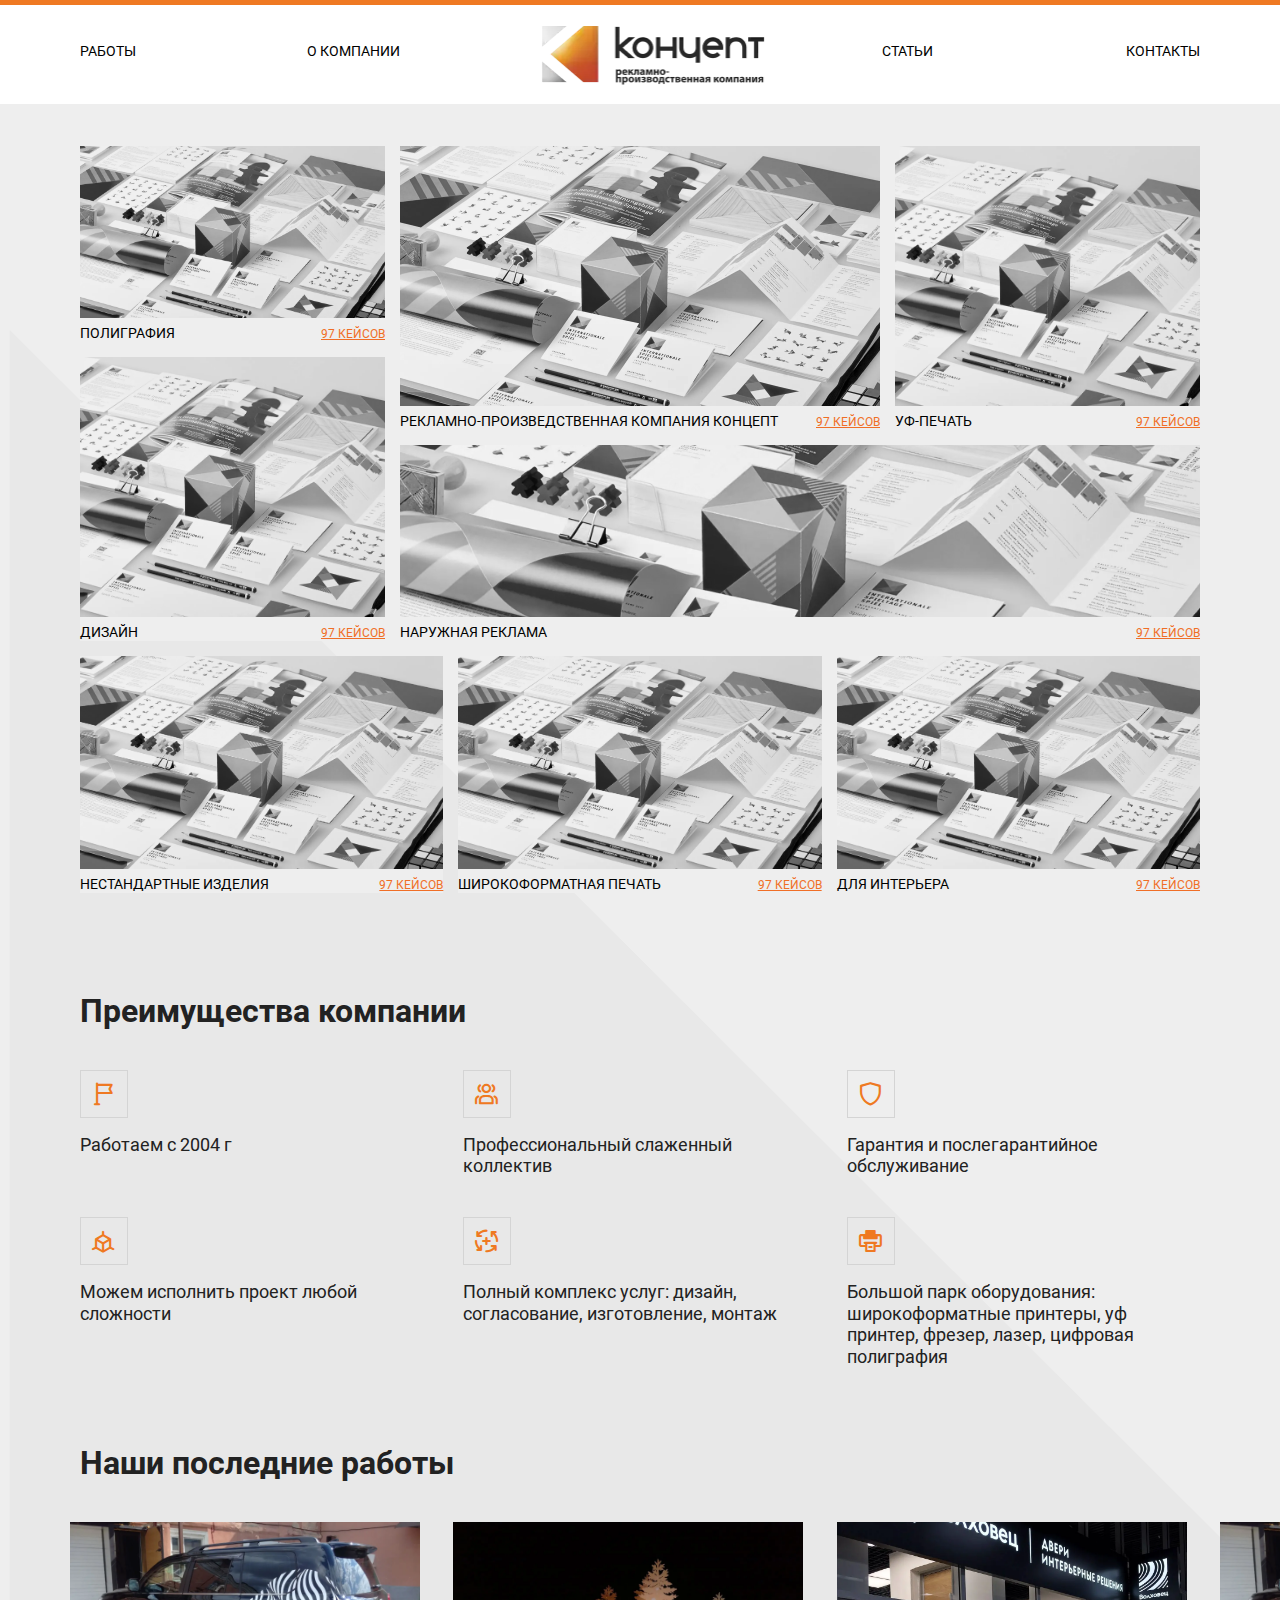
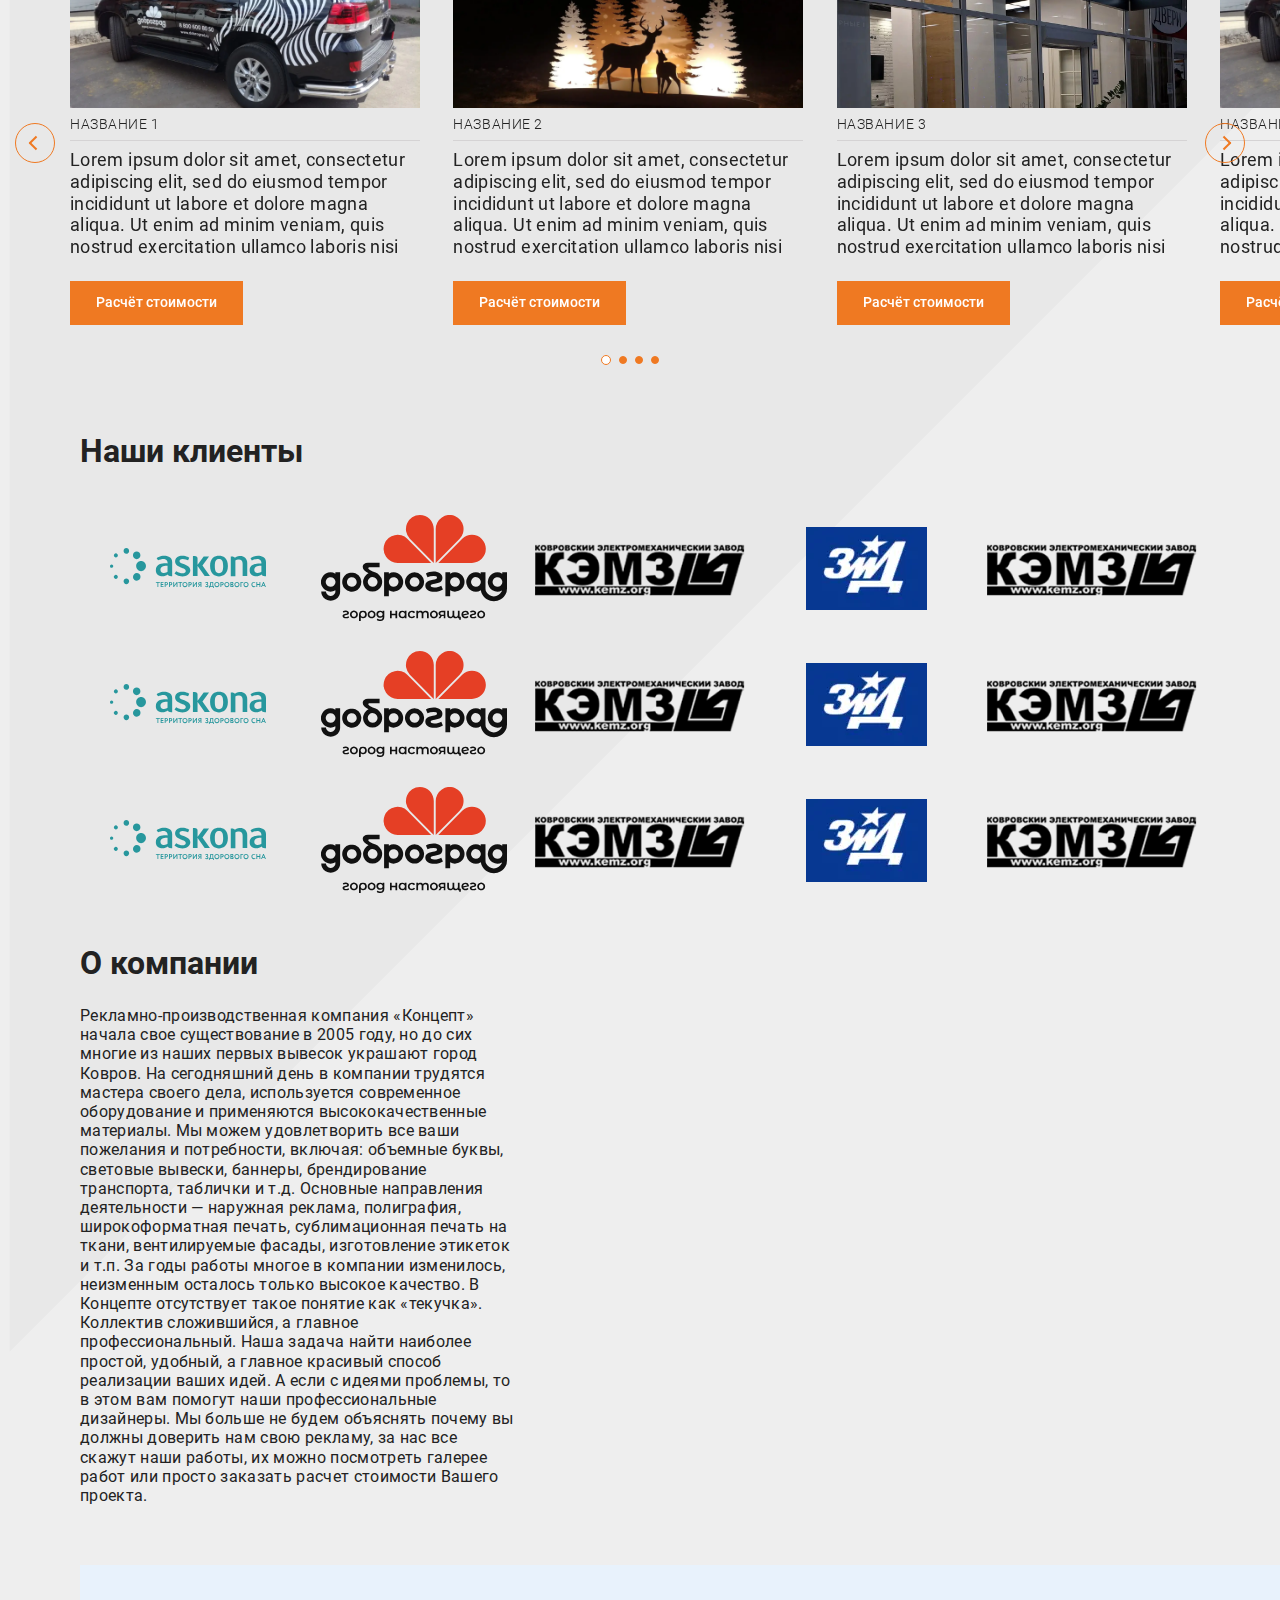
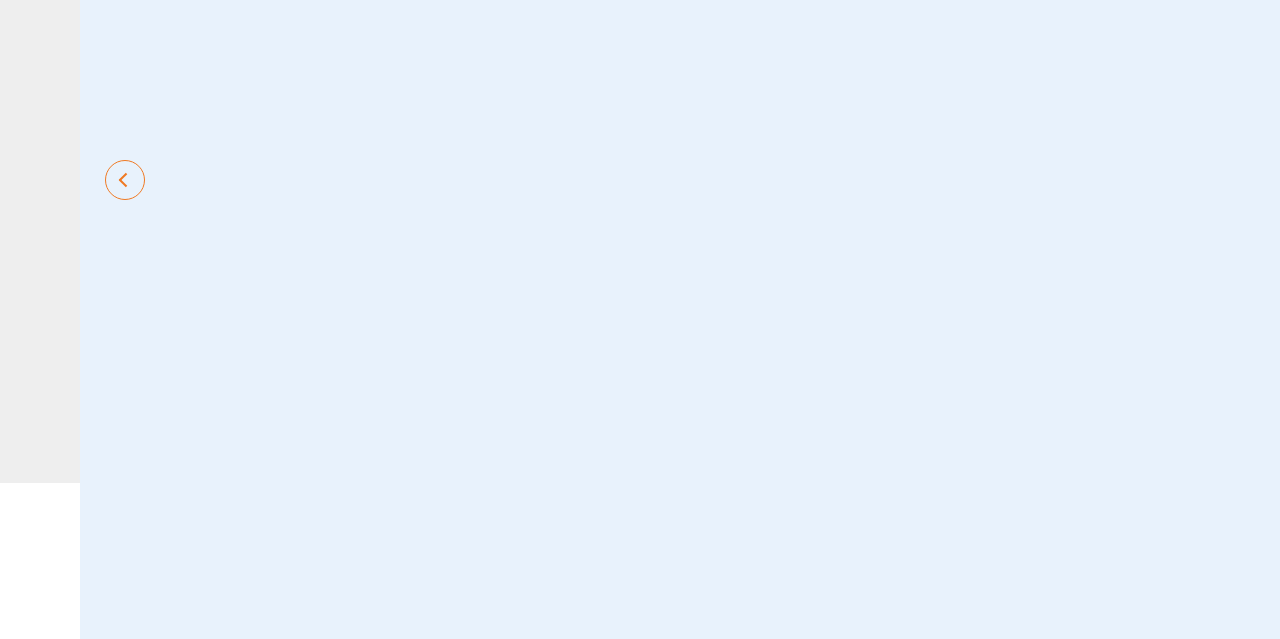
<file: index.html>
<!DOCTYPE html>
<html lang="ru">

<head>
	<title>Главная</title>
	<meta charset="UTF-8">
	<meta name="format-detection" content="telephone=no">
	<link rel="stylesheet" href="https://unpkg.com/swiper/swiper-bundle.min.css" />
	<link rel="stylesheet" href="css/style.min.css">
	<link rel="shortcut icon" href="favicon.ico">
	<!-- <meta name="robots" content="noindex, nofollow"> -->
	<!-- <meta name="viewport" content="width=device-width, initial-scale=1.0, maximum-scale=1.0, user-scalable=0"> -->
	<meta name="viewport" content="width=device-width, initial-scale=1.0">
</head>

<body>
	<div class="wrapper">
		<div class="wrapper-triangle _icon-triangle"></div>
		<header class="header">
			<div class="header__content _container">
				<div class="header__row">
					<div class="header__menu menu">
						<nav class="menu__body menu__body-1">
							<ul class="menu__list menu__list-1">
								<li><a href="#work" data-goto="work" class="menu__link _icon-triangle _goto-block">Работы</a>
								</li>
								<li><a href="#about" data-goto="about" class="menu__link _icon-triangle _goto-block">О
										Компании</a>
								</li>
							</ul>
						</nav>
					</div>
					<a href="index.html" class="header__logo">
						<picture>
							<source srcset="img/logo.webp" type="image/webp"><img src="img/logo.png" alt="">
						</picture>
					</a>
					<div class="header__menu menu">
						<nav class="menu__body menu__body-2">
							<ul data-da='.menu__body-1,767,last' class="menu__list menu__list-2">
								<li><a href="#main-block" data-goto="main-block"
										class="menu__link _icon-triangle _goto-block">Статьи</a></li>
								<li><a href="#contacts" data-goto="contacts"
										class="menu__link _icon-triangle _goto-block">Контакты</a></li>
							</ul>
						</nav>
						<div class="menu__icon icon-menu">
							<span></span>
							<span></span>
							<span></span>
						</div>
					</div>
				</div>

			</div>
		</header>
		<main class="page">
			<div class="main-block">
				<div class="main-block__container _container">
					<div class="main-block__row-1">
						<div class="main-block__item-1 item-main">
							<a href="Статья.html" class="item-main__img _ibg">
								<picture>
									<source srcset="img/main.webp" type="image/webp"><img src="img/main.jpg" alt="">
								</picture>
							</a>
							<div class="item-main__body">
								<div class="item-main__title">Полиграфия</div>
								<a href="Статья.html" class="item-main__link">97 кейсов</a>
							</div>
						</div>
						<div class="main-block__item-1 item-main">
							<a href="Статья.html" class="item-main__img _ibg">
								<picture>
									<source srcset="img/main.webp" type="image/webp"><img src="img/main.jpg" alt="">
								</picture>
							</a>
							<div class="item-main__body">
								<div class="item-main__title">
									РЕКЛАМНО-ПРОИЗВЕДСТВЕННАЯ КОМПАНИЯ КОНЦЕПТ
								</div>
								<a href="Статья.html" class="item-main__link">97 кейсов</a>
							</div>
						</div>
						<div class="main-block__item-1 item-main">
							<a href="Статья.html" class="item-main__img _ibg">
								<picture>
									<source srcset="img/main.webp" type="image/webp"><img src="img/main.jpg" alt="">
								</picture>
							</a>
							<div class="item-main__body">
								<div class="item-main__title">УФ-ПЕЧАТЬ</div>
								<a href="Статья.html" class="item-main__link">97 кейсов</a>
							</div>
						</div>
						<div class="main-block__item-1 item-main">
							<a href="Статья.html" class="item-main__img _ibg">
								<picture>
									<source srcset="img/main.webp" type="image/webp"><img src="img/main.jpg" alt="">
								</picture>
							</a>
							<div class="item-main__body">
								<div class="item-main__title">ДИЗАЙН</div>
								<a href="Статья.html" class="item-main__link">97 кейсов</a>
							</div>
						</div>
						<div class="main-block__item-1 item-main">
							<a href="Статья.html" class="item-main__img _ibg">
								<picture>
									<source srcset="img/main.webp" type="image/webp"><img src="img/main.jpg" alt="">
								</picture>
							</a>
							<div class="item-main__body">
								<div class="item-main__title">НАРУЖНАЯ РЕКЛАМА</div>
								<a href="Статья.html" class="item-main__link">97 кейсов</a>
							</div>
						</div>
					</div>
					<div class="main-block__row-2">
						<div class="main-block__item-2 item-main">
							<a href="Статья.html" class="item-main__img _ibg">
								<picture>
									<source srcset="img/main.webp" type="image/webp"><img src="img/main.jpg" alt="">
								</picture>
							</a>
							<div class="item-main__body">
								<div class="item-main__title">НЕСТАНДАРТНЫЕ ИЗДЕЛИЯ</div>
								<a href="Статья.html" class="item-main__link">97 кейсов</a>
							</div>
						</div>
						<div class="main-block__item-2 item-main">
							<a href="Статья.html" class="item-main__img _ibg">
								<picture>
									<source srcset="img/main.webp" type="image/webp"><img src="img/main.jpg" alt="">
								</picture>
							</a>
							<div class="item-main__body">
								<div class="item-main__title">ШИРОКОФОРМАТНАЯ ПЕЧАТЬ</div>
								<a href="Статья.html" class="item-main__link">97 кейсов</a>
							</div>
						</div>
						<div class="main-block__item-2 item-main">
							<a href="Статья.html" class="item-main__img _ibg">
								<picture>
									<source srcset="img/main.webp" type="image/webp"><img src="img/main.jpg" alt="">
								</picture>
							</a>
							<div class="item-main__body">
								<div class="item-main__title">ДЛЯ ИНТЕРЬЕРА</div>
								<a href="Статья.html" class="item-main__link">97 кейсов</a>
							</div>
						</div>
					</div>
				</div>
			</div>
			<div class="features">
				<div class="features__container _container">
					<div class="features__title title">Преимущества компании</div>
					<div class="features__row">
						<div class="features__item">
							<div class="features__item-img _icon-01"></div>
							<div class="features__item-text">Работаем с 2004 г</div>
						</div>
						<div class="features__item">
							<div class="features__item-img _icon-02"></div>
							<div class="features__item-text">Профессиональный слаженный коллектив</div>
						</div>
						<div class="features__item">
							<div class="features__item-img _icon-03"></div>
							<div class="features__item-text">Гарантия и послегарантийное обслуживание</div>
						</div>
						<div class="features__item">
							<div class="features__item-img _icon-04"></div>
							<div class="features__item-text">Можем исполнить проект любой сложности</div>
						</div>
						<div class="features__item">
							<div class="features__item-img _icon-05"></div>
							<div class="features__item-text">Полный комплекс услуг: дизайн, согласование, изготовление, монтаж
							</div>
						</div>
						<div class="features__item">
							<div class="features__item-img _icon-06"></div>
							<div class="features__item-text">Большой парк оборудования: широкоформатные принтеры, уф принтер,
								фрезер, лазер, цифровая полиграфия</div>
						</div>
					</div>
				</div>
			</div>
			<div class="work">
				<div class="work__container _container">
					<div class="work__title title">Наши последние работы</div>
				</div>
				<div class="work__row">
					<div class="work-arrow work-arrow_left"><span></span></div>
					<div class="work__slider swiper-container">
						<div class="work__wrapper swiper-wrapper">
							<div class="work__slide swiper-slide">
								<div class="work__slide-item slide-work">
									<a href="Услуга.html" class="slide-work__img _ibg">
										<picture>
											<source srcset="img/work/01.webp" type="image/webp"><img src="img/work/01.jpg" alt="">
										</picture>
									</a>
									<div class="slide-work__title">название 1</div>
									<div class="slide-work__text">Lorem ipsum dolor sit amet, consectetur adipiscing elit, sed do
										eiusmod tempor incididunt ut labore et dolore magna aliqua. Ut enim ad minim veniam, quis
										nostrud exercitation ullamco laboris nisi</div>
									<div class="slide-work__btn btn"><a href="#form" class="_popup-link">Расчёт стоимости</a>
									</div>
								</div>
							</div>
							<div class="work__slide swiper-slide">
								<div class="work__slide-item slide-work">
									<a href="Услуга.html" class="slide-work__img _ibg">
										<picture>
											<source srcset="img/work/02.webp" type="image/webp"><img src="img/work/02.jpg" alt="">
										</picture>
									</a>
									<div class="slide-work__title">название 2</div>
									<div class="slide-work__text">Lorem ipsum dolor sit amet, consectetur adipiscing elit, sed do
										eiusmod tempor incididunt ut labore et dolore magna aliqua. Ut enim ad minim veniam, quis
										nostrud exercitation ullamco laboris nisi</div>
									<div class="slide-work__btn btn"><a href="#form" class="_popup-link">Расчёт стоимости</a>
									</div>
								</div>
							</div>
							<div class="work__slide swiper-slide">
								<div class="work__slide-item slide-work">
									<a href="Услуга.html" class="slide-work__img _ibg">
										<picture>
											<source srcset="img/work/03.webp" type="image/webp"><img src="img/work/03.jpg" alt="">
										</picture>
									</a>
									<div class="slide-work__title">название 3</div>
									<div class="slide-work__text">Lorem ipsum dolor sit amet, consectetur adipiscing elit, sed do
										eiusmod tempor incididunt ut labore et dolore magna aliqua. Ut enim ad minim veniam, quis
										nostrud exercitation ullamco laboris nisi</div>
									<div class="slide-work__btn btn"><a href="#form" class="_popup-link">Расчёт стоимости</a>
									</div>
								</div>
							</div>
							<div class="work__slide swiper-slide">
								<div class="work__slide-item slide-work">
									<a href="Услуга.html" class="slide-work__img _ibg">
										<picture>
											<source srcset="img/work/01.webp" type="image/webp"><img src="img/work/01.jpg" alt="">
										</picture>
									</a>
									<div class="slide-work__title">название 44444</div>
									<div class="slide-work__text">Lorem ipsum dolor sit amet, consectetur adipiscing elit, sed do
										eiusmod tempor incididunt ut labore et dolore magna aliqua. Ut enim ad minim veniam, quis
										nostrud exercitation ullamco laboris nisi</div>
									<div class="slide-work__btn btn"><a href="#form" class="_popup-link">Расчёт стоимости</a>
									</div>
								</div>
							</div>
						</div>
						<div class="swiper-pagination"></div>
					</div>

					<div class="work-arrow work-arrow_right"><span></span></div>
				</div>
			</div>
			<div class="partners">
				<div class="partners__container _container">
					<div class="partners__title title">Наши клиенты</div>
					<div class="partners__row">
						<div class="partners__row-item">
							<picture>
								<source srcset="img/partners/01.svg" type="image/webp"><img src="img/partners/01.svg" alt="">
							</picture>
						</div>
						<div class="partners__row-item">
							<picture>
								<source srcset="img/partners/02.svg" type="image/webp"><img src="img/partners/02.svg" alt="">
							</picture>
						</div>
						<div class="partners__row-item">
							<picture>
								<source srcset="img/partners/03.webp" type="image/webp"><img src="img/partners/03.png" alt="">
							</picture>
						</div>
						<div class="partners__row-item">
							<picture>
								<source srcset="img/partners/04.webp" type="image/webp"><img src="img/partners/04.png" alt="">
							</picture>
						</div>
						<div class="partners__row-item">
							<picture>
								<source srcset="img/partners/03.webp" type="image/webp"><img src="img/partners/03.png" alt="">
							</picture>
						</div>
						<div class="partners__row-item">
							<picture>
								<source srcset="img/partners/01.svg" type="image/webp"><img src="img/partners/01.svg" alt="">
							</picture>
						</div>
						<div class="partners__row-item">
							<picture>
								<source srcset="img/partners/02.svg" type="image/webp"><img src="img/partners/02.svg" alt="">
							</picture>
						</div>
						<div class="partners__row-item">
							<picture>
								<source srcset="img/partners/03.webp" type="image/webp"><img src="img/partners/03.png" alt="">
							</picture>
						</div>
						<div class="partners__row-item">
							<picture>
								<source srcset="img/partners/04.webp" type="image/webp"><img src="img/partners/04.png" alt="">
							</picture>
						</div>
						<div class="partners__row-item">
							<picture>
								<source srcset="img/partners/03.webp" type="image/webp"><img src="img/partners/03.png" alt="">
							</picture>
						</div>

						<div class="partners__row-item">
							<picture>
								<source srcset="img/partners/01.svg" type="image/webp"><img src="img/partners/01.svg" alt="">
							</picture>
						</div>
						<div class="partners__row-item">
							<picture>
								<source srcset="img/partners/02.svg" type="image/webp"><img src="img/partners/02.svg" alt="">
							</picture>
						</div>
						<div class="partners__row-item">
							<picture>
								<source srcset="img/partners/03.webp" type="image/webp"><img src="img/partners/03.png" alt="">
							</picture>
						</div>
						<div class="partners__row-item">
							<picture>
								<source srcset="img/partners/04.webp" type="image/webp"><img src="img/partners/04.png" alt="">
							</picture>
						</div>
						<div class="partners__row-item">
							<picture>
								<source srcset="img/partners/03.webp" type="image/webp"><img src="img/partners/03.png" alt="">
							</picture>
						</div>
					</div>
				</div>
			</div>
			<div class="about">
				<div class="about__container _container">
					<div class="about__title title">О компании</div>
					<div class="about__row">
						<div class="about__text">Рекламно-производственная компания «Концепт» начала свое существование в 2005
							году, но до сих многие из наших первых вывесок украшают город Ковров. На сегодняшний день в
							компании трудятся мастера своего дела, используется современное оборудование и применяются
							высококачественные материалы. Мы можем удовлетворить все ваши пожелания и потребности, включая:
							объемные буквы, световые вывески, баннеры, брендирование транспорта, таблички и т.д. Основные
							направления деятельности — наружная реклама, полиграфия, широкоформатная печать, сублимационная
							печать на ткани, вентилируемые фасады, изготовление этикеток и т.п.
							За годы работы многое в компании изменилось, неизменным осталось только высокое качество. В
							Концепте отсутствует такое понятие как «текучка». Коллектив сложившийся, а главное
							профессиональный. Наша задача найти наиболее простой, удобный, а главное красивый способ реализации
							ваших идей. А если с идеями проблемы, то в этом вам помогут наши профессиональные дизайнеры.
							Мы больше не будем объяснять почему вы должны доверить нам свою рекламу, за нас все скажут наши
							работы, их можно посмотреть галерее работ или просто заказать расчет стоимости Вашего проекта.
						</div>
						<div class="about__video">
							<iframe preload="metadata" src="https://www.youtube.com/embed/Rm3FCrxOft4"
								title="YouTube video player" frameborder="0"
								allow="accelerometer; autoplay; clipboard-write; encrypted-media; gyroscope; picture-in-picture"
								allowfullscreen></iframe>
						</div>
					</div>
				</div>
			</div>
			<div class="contacts">
				<div class="contacts__container _container">
					<div class="contacts__row">
						<div class="contacts__slider swiper-container">
							<div class="contacts__wrapper swiper-wrapper">
								<div class="contacts__slide swiper-slide _ibg">
									<picture>
										<source srcset="img/last.webp" type="image/webp"><img src="img/last.jpg" alt="">
									</picture>
								</div>
								<div class="contacts__slide swiper-slide _ibg">
									<picture>
										<source srcset="img/work/02.webp" type="image/webp"><img src="img/work/02.jpg" alt="">
									</picture>
								</div>
								<div class="contacts__slide swiper-slide _ibg">
									<picture>
										<source srcset="img/work/03.webp" type="image/webp"><img src="img/work/03.jpg" alt="">
									</picture>
								</div>
							</div>
							<div class="contacts__left work-arrow work-arrow_left"><span></span></div>
							<div class="contacts__right work-arrow work-arrow_right"><span></span></div>
						</div>
						<div class="contacts__body">
							<div class="contacts__title title">Контакты</div>
							<div class="contacts__main">
								<div class="contacts__telephones">
									<div class="_icon-tel"></div>
									<div class="contacts__tels">
										<a href="tel:+74923241515" class="contacts__telephone">+7 (49 232) 4-15-15</a>
										<a href="tel:+79101786595" class="contacts__telephone">+7 (910) 178-65-95</a>
									</div>
								</div>
								<div class="contacts__email">
									<div class="_icon-mail"></div>
									<a href="#" class="contacts__mail">conceptmanager01@gmail.com</a>
								</div>
								<div class="contacts__time">
									<div class="_icon-clock"></div>
									<div class="contacts__work-time">
										<p>Пн-Пт с 10:00 до 18:00</p>
										<p>Сб-Вс ВЫХОДНОЙ</p>
									</div>
								</div>
								<div class="contacts__map">
									<div class="_icon-map"></div>
									<div class="contacts__adress">
										<p>г. Ковров </p>
										<p>ул. Ватутина 2Б</p>
									</div>
								</div>
							</div>
							<div class="contacts__btn btn"><a href="">Скачать реквезиты</a></div>
						</div>
					</div>
				</div>
			</div>
		</main>
		<footer class="footer">
			<div class="footer__content _container">
				<div class="footer__row-1">
					<ul class="footer__links">
						<li><a href="#" class="footer__link">Работы</a></li>
						<li><a href="#" class="footer__link">О компании </a></li>
						<li><a href="#" class="footer__link">Статьи</a></li>
						<li><a href="#" class="footer__link">Контакты</a></li>
					</ul>
					<div class="footer__contacts">
						<a href="#" class="footer__email">
							<div class="_icon-mail"></div>
							<span>conceptmanager01@gmail.com</span>
						</a>
						<div class="footer__telephones">
							<div class="_icon-tel"></div>
							<div class="footer__tels">
								<a href="tel:89101786595" class="footer__telephone">+7 (910) 178-65-95</a>
								<a href="tel:84923241515" class="footer__telephone">+7 (492) 324-15-15</a>
							</div>
						</div>
					</div>
				</div>
				<div class="footer__row-2">
					<div class="footer__copyrights">
						<p>Политика конфедициальности</p>
						<p>Все права защищены 1997 - 2021</p>
					</div>
					<div class="footer__social">
						<a href="" class="footer__whatsup">
							<picture>
								<source srcset="img/footer/whatsapp.webp" type="image/webp"><img src="img/footer/whatsapp.png"
									alt="">
							</picture>
						</a>
						<a href="" class="footer__instagram">
							<picture>
								<source srcset="img/footer/instagram.webp" type="image/webp"><img src="img/footer/instagram.png"
									alt="">
							</picture>
						</a>
					</div>
				</div>
			</div>
		</footer>
	</div>
	<div class="popup popup_form">
		<div class="popup__content">
			<div class="popup__body">
				<div class="popup__close">✖</div>
				<form class="form-pop" action="#">
					<div class="form-pop__line">
						<input type="text" name="form[name]" data-error="Это поле является обязательным*" data-value=""
							class="form-pop__input input _req" placeholder="Ваше имя">
					</div>
					<div class="form-pop__line">
						<input type="text" name="form[telephone]" data-error="Это поле является обязательным*" data-value=""
							class="form-pop__input input _req _phone" placeholder="Ваш телефон">
					</div>
					<div class="form-pop__line">
						<textarea autocomplete="off" name="form[text]" data-value=""
							data-error="Это поле является обязательным*" class="form-pop__textarea _req"
							placeholder="Опишите что вам нужно"></textarea>
					</div>
					<div class="form-pop__line">
						<button type="submit" class="form-pop__btn btn _fw">
							<p>Расчитать стоимость прямо
								сейчас</p>
						</button>
					</div>
				</form>
			</div>
		</div>
	</div>
	<!-- <script src="https://code.jquery.com/jquery-3.3.1.min.js"></script> -->
	<script src="https://unpkg.com/swiper/swiper-bundle.min.js"></script>
	<script src="js/vendors.min.js"></script>
	<script src="js/app.min.js"></script>
</body>

</html>
</file>
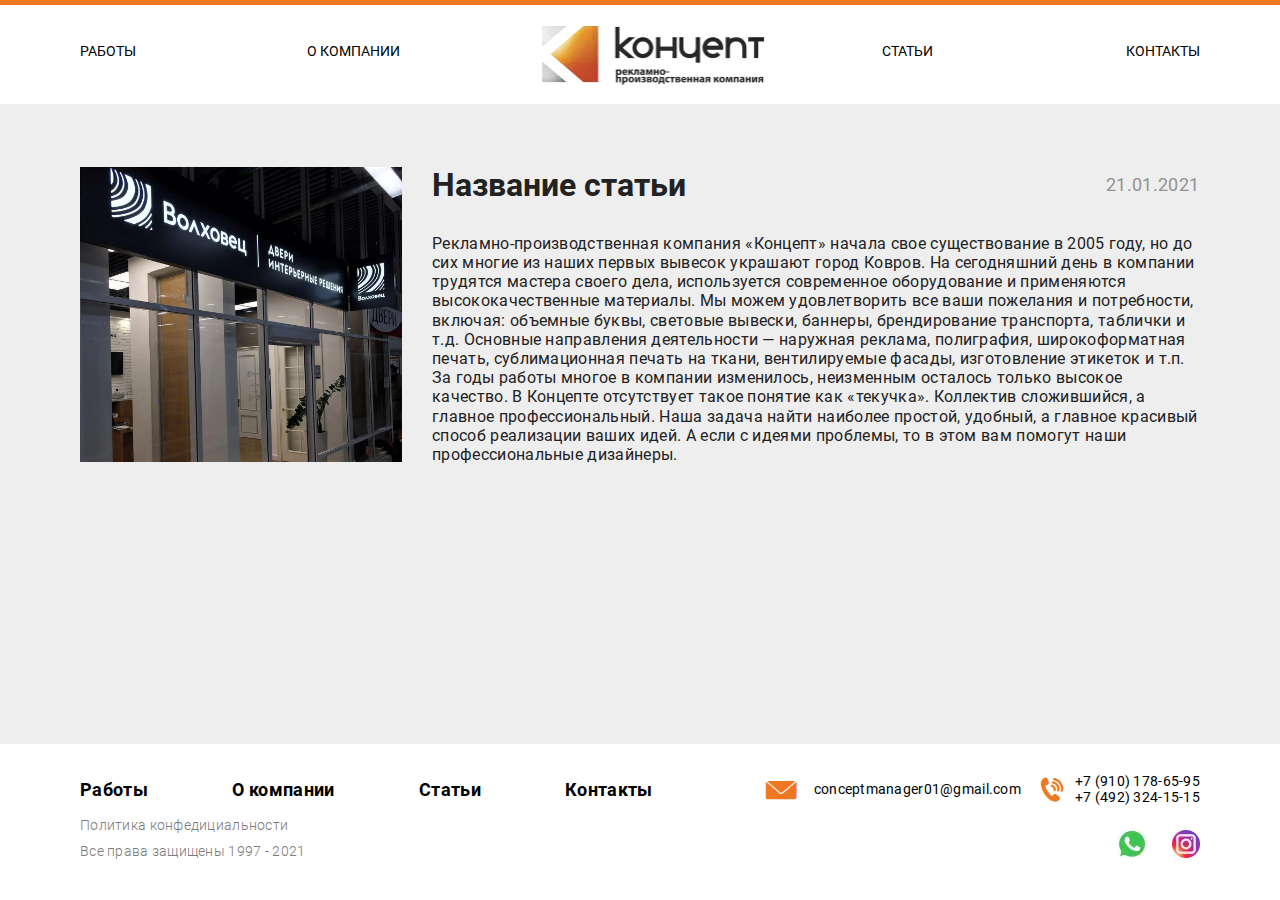
<file: Статья.html>
<!DOCTYPE html>
<html lang="ru">

<head>
	<title>Главная</title>
	<meta charset="UTF-8">
	<meta name="format-detection" content="telephone=no">
	<link rel="stylesheet" href="https://unpkg.com/swiper/swiper-bundle.min.css" />
	<link rel="stylesheet" href="css/style.min.css">
	<link rel="shortcut icon" href="favicon.ico">
	<!-- <meta name="robots" content="noindex, nofollow"> -->
	<!-- <meta name="viewport" content="width=device-width, initial-scale=1.0, maximum-scale=1.0, user-scalable=0"> -->
	<meta name="viewport" content="width=device-width, initial-scale=1.0">
</head>

<body>
	<div class="wrapper">
		<header class="header header-another">
			<div class="header__content _container">
				<div class="header__row">
					<div class="header__menu menu">
						<nav class="menu__body menu__body-1">
							<ul class="menu__list menu__list-1">
								<li><a href="index.html" data-goto="work" class="menu__link _icon-triangle ">Работы</a>
								</li>
								<li><a href="index.html" data-goto="about" class="menu__link _icon-triangle ">О
										Компании</a></li>
							</ul>
						</nav>
					</div>
					<a href="index.html" class="header__logo">
						<picture>
							<source srcset="img/logo.webp" type="image/webp"><img src="img/logo.png" alt="">
						</picture>
					</a>
					<div class="header__menu menu">
						<nav class="menu__body menu__body-2">
							<ul data-da='.menu__body-1,767,last' class="menu__list menu__list-2">
								<li><a href="index.html" data-goto="main-block" class="menu__link _icon-triangle">Статьи</a>
								</li>
								<li><a href="index.html" data-goto="contacts" class="menu__link _icon-triangle">Контакты</a>
								</li>
							</ul>
						</nav>
						<div class="menu__icon icon-menu">
							<span></span>
							<span></span>
							<span></span>
						</div>
					</div>
				</div>

			</div>
		</header>
		<main class="page">
			<div class="article">
				<div class="article__container _container">
					<div class="article__row">
						<div data-da=".article__body,768,1" class="article__img _ibg">
							<picture>
								<source srcset="img/work/03.webp" type="image/webp"><img src="img/work/03.jpg" alt="">
							</picture>
						</div>
						<div class="article__body">
							<div class="article__up">
								<div class="article__title title">Название статьи</div>
								<div class="article__date">21.01.2021</div>
							</div>
							<div class="article__text">Рекламно-производственная компания «Концепт» начала свое существование в
								2005 году, но до сих многие из наших первых вывесок украшают город Ковров. На сегодняшний день в
								компании трудятся мастера своего дела, используется современное оборудование и применяются
								высококачественные материалы. Мы можем удовлетворить все ваши пожелания и потребности, включая:
								объемные буквы, световые вывески, баннеры, брендирование транспорта, таблички и т.д. Основные
								направления деятельности — наружная реклама, полиграфия, широкоформатная печать, сублимационная
								печать на ткани, вентилируемые фасады, изготовление этикеток и т.п.
								За годы работы многое в компании изменилось, неизменным осталось только высокое качество. В
								Концепте отсутствует такое понятие как «текучка». Коллектив сложившийся, а главное
								профессиональный. Наша задача найти наиболее простой, удобный, а главное красивый способ
								реализации ваших идей. А если с идеями проблемы, то в этом вам помогут наши профессиональные
								дизайнеры.
							</div>
						</div>
					</div>
				</div>
			</div>
		</main>
		<footer class="footer">
			<div class="footer__content _container">
				<div class="footer__row-1">
					<ul class="footer__links">
						<li><a href="#" class="footer__link">Работы</a></li>
						<li><a href="#" class="footer__link">О компании </a></li>
						<li><a href="#" class="footer__link">Статьи</a></li>
						<li><a href="#" class="footer__link">Контакты</a></li>
					</ul>
					<div class="footer__contacts">
						<a href="#" class="footer__email">
							<div class="_icon-mail"></div>
							<span>conceptmanager01@gmail.com</span>
						</a>
						<div class="footer__telephones">
							<div class="_icon-tel"></div>
							<div class="footer__tels">
								<a href="tel:89101786595" class="footer__telephone">+7 (910) 178-65-95</a>
								<a href="tel:84923241515" class="footer__telephone">+7 (492) 324-15-15</a>
							</div>
						</div>
					</div>
				</div>
				<div class="footer__row-2">
					<div class="footer__copyrights">
						<p>Политика конфедициальности</p>
						<p>Все права защищены 1997 - 2021</p>
					</div>
					<div class="footer__social">
						<a href="" class="footer__whatsup">
							<picture>
								<source srcset="img/footer/whatsapp.webp" type="image/webp"><img src="img/footer/whatsapp.png"
									alt="">
							</picture>
						</a>
						<a href="" class="footer__instagram">
							<picture>
								<source srcset="img/footer/instagram.webp" type="image/webp"><img src="img/footer/instagram.png"
									alt="">
							</picture>
						</a>
					</div>
				</div>
			</div>
		</footer>
	</div>
	<div class="popup popup_form">
		<div class="popup__content">
			<div class="popup__body">
				<div class="popup__close">✖</div>
				<form class="form-pop" action="#">
					<div class="form-pop__line">
						<input type="text" name="form[name]" data-error="Это поле является обязательным*" data-value=""
							class="form-pop__input input _req" placeholder="Ваше имя">
					</div>
					<div class="form-pop__line">
						<input type="text" name="form[telephone]" data-error="Это поле является обязательным*" data-value=""
							class="form-pop__input input _req _phone" placeholder="Ваш телефон">
					</div>
					<div class="form-pop__line">
						<textarea autocomplete="off" name="form[text]" data-value=""
							data-error="Это поле является обязательным*" class="form-pop__textarea _req"
							placeholder="Опишите что вам нужно"></textarea>
					</div>
					<div class="form-pop__line">
						<button type="submit" class="form-pop__btn btn _fw">
							<p>Расчитать стоимость прямо
								сейчас</p>
						</button>
					</div>
				</form>
			</div>
		</div>
	</div>
	<!-- <script src="https://code.jquery.com/jquery-3.3.1.min.js"></script> -->
	<script src="https://unpkg.com/swiper/swiper-bundle.min.js"></script>
	<script src="js/vendors.min.js"></script>
	<script src="js/app.min.js"></script>
</body>

</html>
</file>
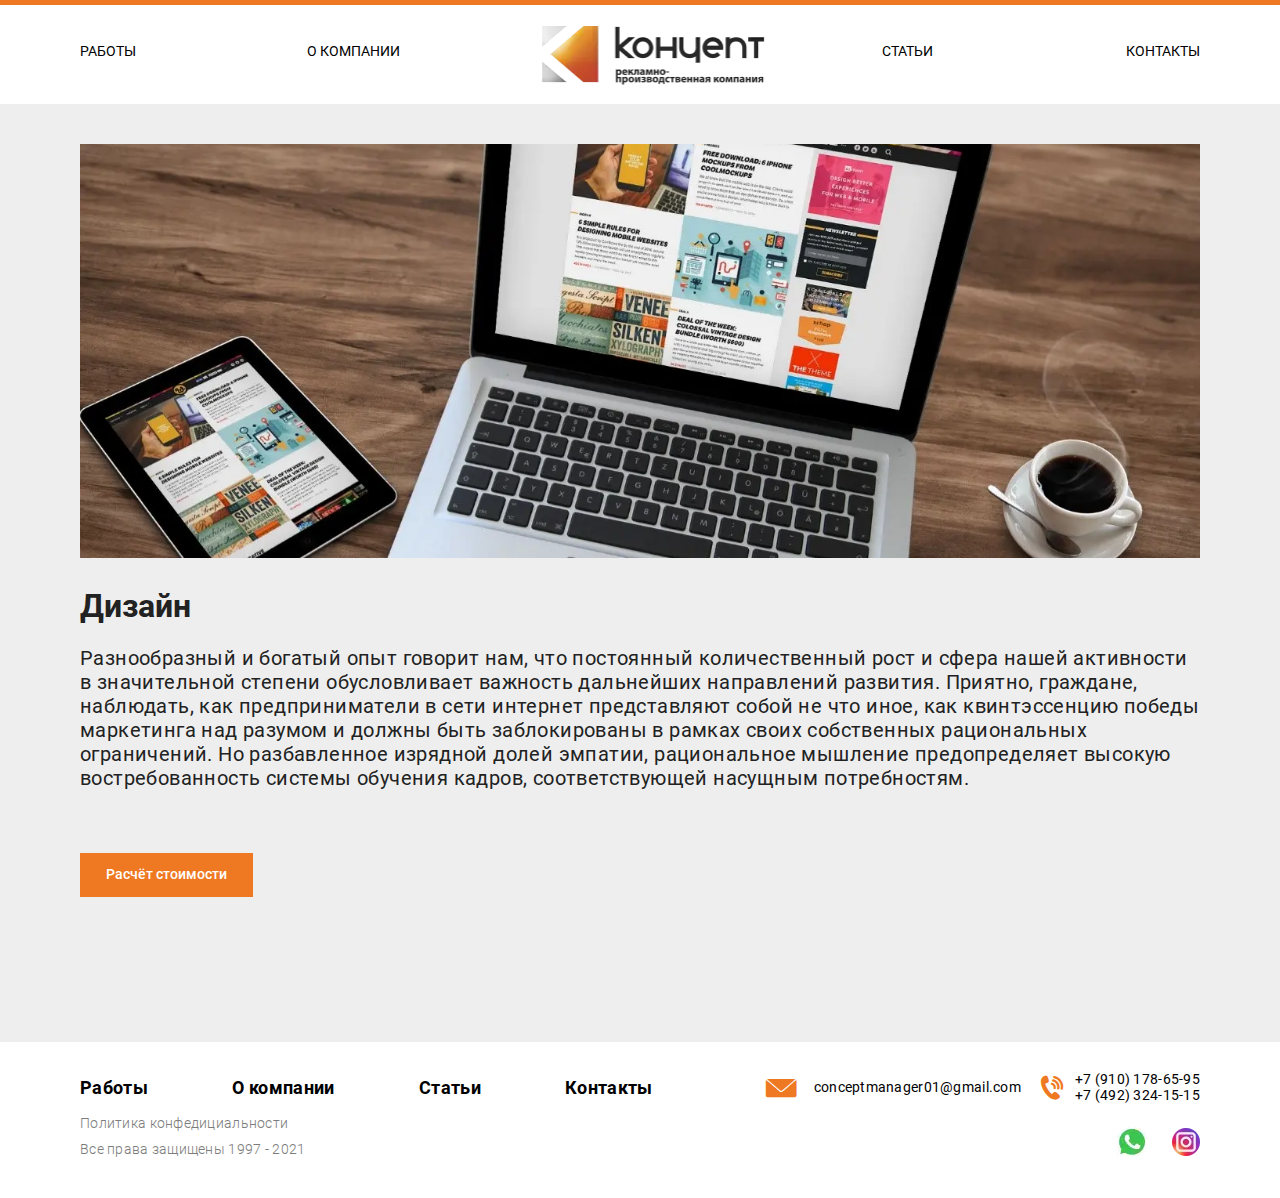
<file: Услуга.html>
<!DOCTYPE html>
<html lang="ru">

<head>
	<title>Главная</title>
	<meta charset="UTF-8">
	<meta name="format-detection" content="telephone=no">
	<link rel="stylesheet" href="https://unpkg.com/swiper/swiper-bundle.min.css" />
	<link rel="stylesheet" href="css/style.min.css">
	<link rel="shortcut icon" href="favicon.ico">
	<!-- <meta name="robots" content="noindex, nofollow"> -->
	<!-- <meta name="viewport" content="width=device-width, initial-scale=1.0, maximum-scale=1.0, user-scalable=0"> -->
	<meta name="viewport" content="width=device-width, initial-scale=1.0">
</head>

<body>
	<div class="wrapper">
		<header class="header header-another">
			<div class="header__content _container">
				<div class="header__row">
					<div class="header__menu menu">
						<nav class="menu__body menu__body-1">
							<ul class="menu__list menu__list-1">
								<li><a href="index.html" data-goto="work" class="menu__link _icon-triangle ">Работы</a>
								</li>
								<li><a href="index.html" data-goto="about" class="menu__link _icon-triangle ">О
										Компании</a></li>
							</ul>
						</nav>
					</div>
					<a href="index.html" class="header__logo">
						<picture>
							<source srcset="img/logo.webp" type="image/webp"><img src="img/logo.png" alt="">
						</picture>
					</a>
					<div class="header__menu menu">
						<nav class="menu__body menu__body-2">
							<ul data-da='.menu__body-1,767,last' class="menu__list menu__list-2">
								<li><a href="index.html" data-goto="main-block" class="menu__link _icon-triangle">Статьи</a>
								</li>
								<li><a href="index.html" data-goto="contacts" class="menu__link _icon-triangle">Контакты</a>
								</li>
							</ul>
						</nav>
						<div class="menu__icon icon-menu">
							<span></span>
							<span></span>
							<span></span>
						</div>
					</div>
				</div>

			</div>
		</header>
		<main class="page">
			<div class="service">
				<div class="service__container _container">
					<div class="service__img _ibg">
						<picture>
							<source srcset="img/услуга.webp" type="image/webp"><img src="img/услуга.jpg" alt="">
						</picture>
					</div>
					<div class="service__title title">Дизайн</div>
					<div class="service__text">Разнообразный и богатый опыт говорит нам, что постоянный количественный рост и
						сфера нашей активности в значительной степени обусловливает важность дальнейших направлений развития.
						Приятно, граждане, наблюдать, как предприниматели в сети интернет представляют собой не что иное, как
						квинтэссенцию победы маркетинга над разумом и должны быть заблокированы в рамках своих собственных
						рациональных ограничений. Но разбавленное изрядной долей эмпатии, рациональное мышление предопределяет
						высокую востребованность системы обучения кадров, соответствующей насущным потребностям.</div>
					<div class="service__btn btn"><a href="#form" class="_popup-link">Расчёт стоимости</a></div>
				</div>
			</div>
		</main>
		<footer class="footer">
			<div class="footer__content _container">
				<div class="footer__row-1">
					<ul class="footer__links">
						<li><a href="#" class="footer__link">Работы</a></li>
						<li><a href="#" class="footer__link">О компании </a></li>
						<li><a href="#" class="footer__link">Статьи</a></li>
						<li><a href="#" class="footer__link">Контакты</a></li>
					</ul>
					<div class="footer__contacts">
						<a href="#" class="footer__email">
							<div class="_icon-mail"></div>
							<span>conceptmanager01@gmail.com</span>
						</a>
						<div class="footer__telephones">
							<div class="_icon-tel"></div>
							<div class="footer__tels">
								<a href="tel:89101786595" class="footer__telephone">+7 (910) 178-65-95</a>
								<a href="tel:84923241515" class="footer__telephone">+7 (492) 324-15-15</a>
							</div>
						</div>
					</div>
				</div>
				<div class="footer__row-2">
					<div class="footer__copyrights">
						<p>Политика конфедициальности</p>
						<p>Все права защищены 1997 - 2021</p>
					</div>
					<div class="footer__social">
						<a href="" class="footer__whatsup">
							<picture>
								<source srcset="img/footer/whatsapp.webp" type="image/webp"><img src="img/footer/whatsapp.png"
									alt="">
							</picture>
						</a>
						<a href="" class="footer__instagram">
							<picture>
								<source srcset="img/footer/instagram.webp" type="image/webp"><img src="img/footer/instagram.png"
									alt="">
							</picture>
						</a>
					</div>
				</div>
			</div>
		</footer>
	</div>
	<div class="popup popup_form">
		<div class="popup__content">
			<div class="popup__body">
				<div class="popup__close">✖</div>
				<form class="form-pop" action="#">
					<div class="form-pop__line">
						<input type="text" name="form[name]" data-error="Это поле является обязательным*" data-value=""
							class="form-pop__input input _req" placeholder="Ваше имя">
					</div>
					<div class="form-pop__line">
						<input type="text" name="form[telephone]" data-error="Это поле является обязательным*" data-value=""
							class="form-pop__input input _req _phone" placeholder="Ваш телефон">
					</div>
					<div class="form-pop__line">
						<textarea autocomplete="off" name="form[text]" data-value=""
							data-error="Это поле является обязательным*" class="form-pop__textarea _req"
							placeholder="Опишите что вам нужно"></textarea>
					</div>
					<div class="form-pop__line">
						<button type="submit" class="form-pop__btn btn _fw">
							<p>Расчитать стоимость прямо
								сейчас</p>
						</button>
					</div>
				</form>
			</div>
		</div>
	</div>
	<!-- <script src="https://code.jquery.com/jquery-3.3.1.min.js"></script> -->
	<script src="https://unpkg.com/swiper/swiper-bundle.min.js"></script>
	<script src="js/vendors.min.js"></script>
	<script src="js/app.min.js"></script>
</body>

</html>
</file>
<file: css/style.min.css>
@font-face{font-family:icons;font-display:swap;src:url(../fonts/icons.woff) format("woff"),url(../fonts/icons.woff2) format("woff2");font-weight:400;font-style:normal}@font-face{font-family:Roboto;font-display:swap;src:url(../fonts/Roboto-Regular.woff) format("woff"),url(../fonts/Roboto-Regular.woff2) format("woff2");font-weight:400;font-style:normal}@font-face{font-family:Roboto;font-display:swap;src:url(../fonts/Roboto-Medium.woff) format("woff"),url(../fonts/Roboto-Medium.woff2) format("woff2");font-weight:500;font-style:normal}@font-face{font-family:Roboto;font-display:swap;src:url(../fonts/Roboto-Bold.woff) format("woff"),url(../fonts/Roboto-Bold.woff2) format("woff2");font-weight:700;font-style:normal}@font-face{font-family:Roboto;font-display:swap;src:url(../fonts/Roboto-Light.woff) format("woff"),url(../fonts/Roboto-Light.woff2) format("woff2");font-weight:300;font-style:normal}@font-face{font-family:icons;font-display:swap;src:url(../fonts/icons.woff) format("woff"),url(../fonts/icons.woff2#icons) format("woff2");font-weight:400;font-style:normal;font-display:block}[class*=" _icon-"]:before,[class^="_icon-"]:before{font-family:icons;font-style:normal;font-weight:400;font-variant:normal;text-transform:none;line-height:1;-webkit-font-smoothing:antialiased;-moz-osx-font-smoothing:grayscale}[class*=" _icon-"]:before,[class^="_icon-"]:before{display:block}._icon-triangle:before{content:"\e90b"}._icon-clock:before{content:"\e900";color:#ef7922}._icon-mail:before{content:"\e901";color:#ef7922}._icon-map:before{content:"\e902";color:#ef7922}._icon-tel:before{content:"\e903";color:#ef7922}._icon-04:before{content:"\e904";color:#ef7922}._icon-01:before{content:"\e905";color:#ef7922}._icon-02:before{content:"\e906";color:#ef7922}._icon-06:before{content:"\e907";color:#ef7922}._icon-05:before{content:"\e908";color:#ef7922}._icon-03:before{content:"\e909";color:#ef7922}._icon-Vector-1:before{content:"\e90a";color:#ef7922}*{padding:0;margin:0;border:0}*,:after,:before{-webkit-box-sizing:border-box;box-sizing:border-box}:active,:focus{outline:0}a:active,a:focus{outline:0}aside,footer,header,nav,section{display:block}body,html{height:100%;min-width:320px}body{line-height:1;font-family:Roboto;-ms-text-size-adjust:100%;-moz-text-size-adjust:100%;-webkit-text-size-adjust:100%}button,input,textarea{font-family:Roboto}input::-ms-clear{display:none}button{cursor:pointer}button::-moz-focus-inner{padding:0;border:0}a,a:visited{text-decoration:none}a:hover{text-decoration:none}ul li{list-style:none}img{vertical-align:top}h1,h2,h3,h4,h5,h6{font-weight:inherit;font-size:inherit}body{color:#222;font-size:14px}body._lock{overflow:hidden}body *{-webkit-tap-highlight-color:transparent}.wrapper{width:100%;min-height:100%;overflow:hidden;display:-webkit-box;display:-ms-flexbox;display:flex;-webkit-box-orient:vertical;-webkit-box-direction:normal;-ms-flex-direction:column;flex-direction:column;background-color:#eee;position:relative}.wrapper .wrapper-triangle{color:#e8e8e8;position:relative}.wrapper .wrapper-triangle::before{position:absolute;top:-111px;left:-622px;font-size:3500px;-webkit-transform:rotate(-90deg);-ms-transform:rotate(-90deg);transform:rotate(-90deg)}._container{max-width:1150px;margin:0 auto;padding:0 15px}.btn{display:-webkit-inline-box;display:-ms-inline-flexbox;display:inline-flex;-webkit-box-pack:center;-ms-flex-pack:center;justify-content:center;-webkit-box-align:center;-ms-flex-align:center;align-items:center;padding:12px 24px;background:#ef7922;border:2px solid #ef7922;-webkit-transition:all .3s ease 0s;-o-transition:all .3s ease 0s;transition:all .3s ease 0s}.btn a{font-weight:500;line-height:114.28571%;color:#fff}.btn._fw{width:100%}.form-pop{background-color:#ef7922;padding:62px}.form-pop__line{max-width:490px}.form-pop__line._error .form-pop__input,.form-pop__line._error .form-pop__textarea{margin:0}.form-pop__input{padding:28px 40px;font-size:16px;line-height:19px;margin-bottom:33px;border:3px solid #fff}.form-pop__input._error{border:3px solid red}.form-pop__textarea{display:block;width:100%;min-height:210px;padding:20px 40px;resize:none;border:3px solid #fff;font-size:16px;line-height:19px;margin-bottom:40px}.form-pop__textarea._error{border:3px solid red}.form-pop__btn{background-color:#fff;padding:18px 24px;margin-bottom:52px}.form-pop__btn p{font-weight:500;line-height:114.28571%;color:#ef7922}.form__error{margin-bottom:15px}input[type=email],input[type=tel],input[type=text],textarea{-webkit-appearance:none;-moz-appearance:none;appearance:none}.input{border-radius:0!important;width:100%;display:block}textarea.input{resize:none;padding:0 0}._ibg{position:relative}._ibg img{position:absolute;width:100%;height:100%;top:0;left:0;-o-object-fit:cover;object-fit:cover}body.ie ._ibg{background-position:center;background-size:cover;background-repeat:no-repeat}body.ie ._ibg img{width:0;height:0;opacity:0;visibility:hidden}.title{font-weight:700;font-size:32px;line-height:115.625%}.article{margin-bottom:204px;padding-top:167px}.article__row{display:-webkit-box;display:-ms-flexbox;display:flex}.article__img{-webkit-box-flex:0;-ms-flex:0 0 322px;flex:0 0 322px;height:295px}.article__body{-webkit-box-flex:0;-ms-flex:0 1 71.2%;flex:0 1 71.2%;padding-left:30px}.article__up{display:-webkit-box;display:-ms-flexbox;display:flex;-webkit-box-align:center;-ms-flex-align:center;align-items:center;-webkit-box-pack:justify;-ms-flex-pack:justify;justify-content:space-between;margin-bottom:30px}.article__title{font-size:32px;padding-right:20px}.article__date{font-size:18px;line-height:116.66667%;letter-spacing:.02em;color:#939393}.article__text{font-size:16px;line-height:120%;letter-spacing:.02em}.service{margin-bottom:145px;padding-top:144px}.service__img{width:100%;padding-bottom:37%;min-height:200px;margin-bottom:30px}.service__title{margin-bottom:21px;text-align:start!important}.service__text{font-size:20px;line-height:120%;letter-spacing:.02em;margin-bottom:63px}.popup{-webkit-overflow-scrolling:touch;position:fixed;top:0;left:0;z-index:100;padding:30px 0;width:100%;height:100%;visibility:hidden;-webkit-transition:visibility .8s ease 0s;-o-transition:visibility .8s ease 0s;transition:visibility .8s ease 0s}.popup_video .popup__body{padding:0;background-color:transparent}.popup_video .popup__close{color:#fff;position:relative}.popup::before{content:"";background-color:rgba(0,0,0,.9);position:fixed;width:100%;height:100%;top:0;left:0;opacity:0;-webkit-transition:opacity .8s ease 0s;-o-transition:opacity .8s ease 0s;transition:opacity .8s ease 0s}.popup.show{visibility:visible;overflow:auto}.popup.show::before{opacity:1}.popup.show .popup__body{-webkit-transform:scale(1);-ms-transform:scale(1);transform:scale(1)}.popup._active{visibility:visible;overflow:auto}.popup._active::before{opacity:1}.popup._active .popup__body{-webkit-transition:all .3s ease .2s;-o-transition:all .3s ease .2s;transition:all .3s ease .2s;-webkit-transform:scale(1);-ms-transform:scale(1);transform:scale(1)}.popup__content{display:-webkit-box;display:-ms-flexbox;display:flex;-webkit-box-orient:vertical;-webkit-box-direction:normal;-ms-flex-direction:column;flex-direction:column;-webkit-box-align:center;-ms-flex-align:center;align-items:center;min-height:100%;-webkit-box-flex:1;-ms-flex:1 1 auto;flex:1 1 auto;width:100%;display:flex;-webkit-box-pack:center;-ms-flex-pack:center;justify-content:center;align-items:center}.popup__body{-webkit-transform:scale(0);-ms-transform:scale(0);transform:scale(0);-webkit-transition:all .3s ease 0s;-o-transition:all .3s ease 0s;transition:all .3s ease 0s;background-color:#fff;width:100%;max-width:614px}.popup__close{font-size:30px;text-align:end;position:absolute;top:0;right:0;cursor:pointer;z-index:30;margin:0 0 10px 0}.header{position:fixed;z-index:100;width:100%;background-color:#fff}.header::before{content:"";position:absolute;width:100%;height:5px;top:0;left:0;background-color:#ef7922}.header__row{display:-webkit-box;display:-ms-flexbox;display:flex;-webkit-box-align:center;-ms-flex-align:center;align-items:center}.header__menu{-webkit-box-flex:1;-ms-flex:1 1 auto;flex:1 1 auto}.header__logo{width:280px;max-width:280px;-webkit-box-flex:0;-ms-flex:0 0 280px;flex:0 0 280px;height:104px;overflow:hidden;position:relative;margin-right:90px;margin-left:90px}.header__logo img{position:absolute;top:5px;left:0;-o-object-fit:cover;object-fit:cover;max-width:100%}.menu__list{display:-webkit-box;display:-ms-flexbox;display:flex;-webkit-box-pack:justify;-ms-flex-pack:justify;justify-content:space-between;-webkit-box-align:center;-ms-flex-align:center;align-items:center;-webkit-box-flex:1;-ms-flex:1 1 auto;flex:1 1 auto;max-width:320px}.menu__link{font-size:14px;line-height:114.28571%;color:#000;text-transform:uppercase;padding:43px 0;position:relative;-webkit-transition:all .3s ease 0s;-o-transition:all .3s ease 0s;transition:all .3s ease 0s}.menu__link::before{color:#ef7922;opacity:0;visibility:hidden;position:absolute;top:-12px;left:50%;-webkit-transform:translate(-50%,0);-ms-transform:translate(-50%,0);transform:translate(-50%,0);font-size:40px;-webkit-transition:all .3s ease 0s;-o-transition:all .3s ease 0s;transition:all .3s ease 0s}.menu__link._active{color:#ef7922}.menu__link._active::before{opacity:1;visibility:visible}.icon-menu{display:none}.footer{background-color:#fff;padding-top:30px;padding-bottom:30px}.footer__row-1{display:block;margin-bottom:12px}.footer__links{display:-webkit-box;display:-ms-flexbox;display:flex;margin-right:-42px;margin-left:-42px;-ms-flex-wrap:wrap;flex-wrap:wrap}.footer__links li{padding:0 42px;padding-left:42px;padding-right:42px}.footer__link{font-weight:700;font-size:18px;line-height:116.66667%;letter-spacing:.02em;color:#000}.footer__contacts{display:-webkit-box;display:-ms-flexbox;display:flex}.footer__contacts a{font-size:14px;line-height:114.28571%;letter-spacing:.02em;color:#000}.footer__email{display:-webkit-box;display:-ms-flexbox;display:flex;-webkit-box-align:center;-ms-flex-align:center;align-items:center;margin-right:20px}.footer__email ._icon-mail{margin-right:15px}.footer__email ._icon-mail::before{font-size:20px}.footer__telephones{display:-webkit-box;display:-ms-flexbox;display:flex;-webkit-box-align:center;-ms-flex-align:center;align-items:center}.footer__telephones ._icon-tel{margin-right:12px}.footer__telephones ._icon-tel::before{font-size:25px}.footer__telephone{display:-webkit-box;display:-ms-flexbox;display:flex;white-space:nowrap}.footer__row-2{display:-webkit-box;display:-ms-flexbox;display:flex;-webkit-box-pack:justify;-ms-flex-pack:justify;justify-content:space-between;-webkit-box-align:center;-ms-flex-align:center;align-items:center}.footer__copyrights{font-weight:300;font-size:14px;line-height:114.28571%;letter-spacing:.02em;color:#7c7c7c}.footer__copyrights p{margin-bottom:10px}.footer__social{display:-webkit-box;display:-ms-flexbox;display:flex;-webkit-box-align:center;-ms-flex-align:center;align-items:center}.footer__whatsup{margin-left:10px;margin-right:23px}.main-block{padding-top:146px;margin-bottom:100px}.main-block__row-1{display:-ms-grid;display:grid;margin-bottom:15px;-webkit-box-pack:start;-ms-flex-pack:start;justify-content:start;-webkit-box-align:start;-ms-flex-align:start;align-items:start;gap:15px;grid-template-columns:repeat(auto-fit,1fr);-ms-grid-rows:(minmax(212px,1fr))[5];grid-template-rows:repeat(5,minmax(212px,1fr))}.main-block__row-2{display:-ms-grid;display:grid;gap:15px;grid-template-columns:repeat(auto-fit,1fr);-ms-grid-rows:minmax(237px,1fr);grid-template-rows:minmax(237px,1fr);grid-auto-rows:minmax(237px,1fr)}.main-block__item-1{-ms-flex-item-align:stretch;-ms-grid-row-align:stretch;align-self:stretch}.item-main{display:-webkit-box;display:-ms-flexbox;display:flex;-webkit-box-orient:vertical;-webkit-box-direction:normal;-ms-flex-direction:column;flex-direction:column;background-color:#eee}.item-main__img{-webkit-box-flex:1;-ms-flex:1 1 auto;flex:1 1 auto;margin-bottom:8px}.item-main__img img{-webkit-filter:grayscale(100%);filter:grayscale(100%);-webkit-transition:all .3s ease 0s;-o-transition:all .3s ease 0s;transition:all .3s ease 0s}.item-main__body{display:-webkit-box;display:-ms-flexbox;display:flex;-webkit-box-align:end;-ms-flex-align:end;align-items:flex-end;-webkit-box-pack:justify;-ms-flex-pack:justify;justify-content:space-between;background-color:#eee}.item-main__title{font-size:14px;line-height:114.28571%;color:#000;text-transform:uppercase;padding-right:10px}.item-main__link{font-size:12px;line-height:116.66667%;-webkit-text-decoration-line:underline;text-decoration-line:underline;text-transform:uppercase;color:#f06e26;white-space:nowrap}.features{position:relative;z-index:3;margin-bottom:78px}.features__title{margin-bottom:40px}.features__row{display:-webkit-box;display:-ms-flexbox;display:flex;-ms-flex-wrap:wrap;flex-wrap:wrap;margin:-20px -15px}.features__item{-webkit-box-flex:0;-ms-flex:0 1 33.333%;flex:0 1 33.333%;padding:20px 15px;display:-webkit-box;display:-ms-flexbox;display:flex;-webkit-box-orient:vertical;-webkit-box-direction:normal;-ms-flex-direction:column;flex-direction:column}.features__item-img{width:48px;height:48px;border:1px solid #d4d4d4;position:relative;margin-bottom:16px}.features__item-img::before{position:absolute;top:50%;left:50%;-webkit-transform:translate(-50%,-50%);-ms-transform:translate(-50%,-50%);transform:translate(-50%,-50%);font-size:25px}.features__item-text{font-size:18px;line-height:120%;-webkit-box-flex:1;-ms-flex:1 1 auto;flex:1 1 auto}.work{position:relative;z-index:3;margin-bottom:68px}.work__title{margin-bottom:40px}.work__row{display:-webkit-box;display:-ms-flexbox;display:flex;min-width:0;position:relative;max-width:1284px;margin:0 auto;-webkit-box-align:center;-ms-flex-align:center;align-items:center;padding:0 15px}.work__slider{position:relative;max-width:1120px;display:-webkit-box;display:-ms-flexbox;display:flex;-webkit-box-orient:vertical;-webkit-box-direction:normal;-ms-flex-direction:column;flex-direction:column}.work__wrapper{padding-bottom:40px}.work__slide{height:auto}.work .swiper-pagination{bottom:0;display:-webkit-box;display:-ms-flexbox;display:flex;font-size:0;-webkit-box-pack:center;-ms-flex-pack:center;justify-content:center;-webkit-box-align:center;-ms-flex-align:center;align-items:center}.work .swiper-pagination-bullet{width:8px;height:8px;background-color:#ef7922;border-radius:50%;border:1px solid #ef7922;opacity:1}.work .swiper-pagination-bullet-active{width:10px;height:10px;background-color:#fff}.slide-work{max-width:350px;height:100%;display:-webkit-box;display:-ms-flexbox;display:flex;-webkit-box-orient:vertical;-webkit-box-direction:normal;-ms-flex-direction:column;flex-direction:column}.slide-work__img{width:100%;max-width:350px;padding-bottom:53%;min-height:150px}.slide-work__title{font-weight:300;line-height:120%;letter-spacing:.04em;text-transform:uppercase;color:#222;padding:8px 0;border-bottom:1px solid #d5d3d4;margin-bottom:8px}.slide-work__text{font-size:18px;line-height:120%;display:-webkit-box;display:-ms-flexbox;display:flex;letter-spacing:.02em;color:#222;margin-bottom:24px;-webkit-box-flex:1;-ms-flex:1 1 auto;flex:1 1 auto}.slide-work__btn{-ms-flex-item-align:start;-ms-grid-row-align:start;align-self:start}.work-arrow{position:relative;z-index:5}.work-arrow span{display:inline-block;width:40px;height:40px;border-radius:50%;border:1px solid #ef7922;position:relative;-webkit-transition:all .3s ease 0s;-o-transition:all .3s ease 0s;transition:all .3s ease 0s}.work-arrow span::after,.work-arrow span::before{content:"";position:absolute;width:10px;height:2px;background-color:#ef7922;left:55%;-webkit-transition:all .3s ease 0s;-o-transition:all .3s ease 0s;transition:all .3s ease 0s}.work-arrow span::before{top:15px;-webkit-transform:translate(-50%,0) rotate(45deg);-ms-transform:translate(-50%,0) rotate(45deg);transform:translate(-50%,0) rotate(45deg)}.work-arrow span::after{top:21px;-webkit-transform:translate(-50%,0) rotate(-45deg);-ms-transform:translate(-50%,0) rotate(-45deg);transform:translate(-50%,0) rotate(-45deg)}.work-arrow_left{padding-right:15px}.work-arrow_left span::before{-webkit-transform:translate(-50%,0) rotate(-45deg);-ms-transform:translate(-50%,0) rotate(-45deg);transform:translate(-50%,0) rotate(-45deg);left:45%}.work-arrow_left span::after{-webkit-transform:translate(-50%,0) rotate(45deg);-ms-transform:translate(-50%,0) rotate(45deg);transform:translate(-50%,0) rotate(45deg);left:45%}.work-arrow_right{padding-left:15px}.partners{position:relative;z-index:3;margin-bottom:52px}.partners__title{margin-bottom:45px}.partners__row{display:-webkit-box;display:-ms-flexbox;display:flex;-webkit-box-pack:center;-ms-flex-pack:center;justify-content:center;-webkit-box-align:center;-ms-flex-align:center;align-items:center;margin:-15px -5px;-ms-flex-wrap:wrap;flex-wrap:wrap}.partners__row-item{-webkit-box-flex:0;-ms-flex:0 1 20%;flex:0 1 20%;display:-webkit-box;display:-ms-flexbox;display:flex;-webkit-box-pack:center;-ms-flex-pack:center;justify-content:center;padding:15px 5px}.about{position:relative;z-index:10;margin-bottom:60px}.about__title{margin-bottom:24px}.about__row{display:-webkit-box;display:-ms-flexbox;display:flex}.about__text{font-size:16px;line-height:120%;letter-spacing:.02em;-webkit-box-flex:0;-ms-flex:0 1 40%;flex:0 1 40%;margin-right:30px}.about__video{-webkit-box-flex:0;-ms-flex:0 1 60%;flex:0 1 60%;position:relative}.about__video iframe{position:absolute;width:100%;height:100%;max-height:432px}.contacts{position:relative;z-index:3;margin-bottom:86px}.contacts__row{display:-webkit-box;display:-ms-flexbox;display:flex}.contacts__slider{-webkit-box-flex:0;-ms-flex:0 1 64%;flex:0 1 64%;max-height:432px;position:relative}.contacts__slide{padding-bottom:65%}.contacts__left,.contacts__right{position:absolute;top:50%;-webkit-transform:translate(0,-50%);-ms-transform:translate(0,-50%);transform:translate(0,-50%)}.contacts__left{left:25px}.contacts__right{right:25px}.contacts__body{-webkit-box-flex:0;-ms-flex:0 1 36%;flex:0 1 36%;max-width:374px;margin-left:82px}.contacts__title{margin-bottom:33px}.contacts__main *{font-weight:700;font-size:18px;line-height:116.66667%;letter-spacing:.02em;color:#000}.contacts__main ._icon-clock,.contacts__main ._icon-mail,.contacts__main ._icon-map,.contacts__main ._icon-tel{width:32px;height:32px;position:relative;margin-right:15px}.contacts__main ._icon-clock::before,.contacts__main ._icon-mail::before,.contacts__main ._icon-map::before,.contacts__main ._icon-tel::before{position:absolute;top:50%;left:50%;-webkit-transform:translate(-50%,-50%);-ms-transform:translate(-50%,-50%);transform:translate(-50%,-50%)}.contacts__email,.contacts__map,.contacts__telephones,.contacts__time{display:-webkit-box;display:-ms-flexbox;display:flex;-webkit-box-align:center;-ms-flex-align:center;align-items:center;margin-bottom:30px}.contacts__telephones ._icon-tel{font-size:30px}.contacts__telephone{display:block}.contacts__time ._icon-clock{font-size:30px}.contacts__map{margin-bottom:50px}.contacts__map ._icon-map{font-size:30px}.contacts__btn{padding:12px 50px}.page{position:relative;z-index:5;-webkit-box-flex:1;-ms-flex:1 1 auto;flex:1 1 auto}@media (min-width:479.98px){.main-block__row-1{grid-template-columns:repeat(auto-fit,minmax(150px,1fr));-ms-grid-rows:(minmax(196px,1fr))[3];grid-template-rows:repeat(3,minmax(196px,1fr))}.main-block__row-2{grid-template-columns:repeat(auto-fit,minmax(150px,1fr))}.main-block__item-1:nth-child(1),.main-block__item-1:nth-child(2){-ms-grid-row:1;-ms-grid-row-span:1;grid-row:1/2}.main-block__item-1:nth-child(3),.main-block__item-1:nth-child(4){-ms-grid-row:3;-ms-grid-row-span:1;grid-row:3/4}.main-block__item-1:nth-child(4){-ms-grid-column:2;-ms-grid-column-span:1;grid-column:2/3}.main-block__item-1:nth-child(5){-ms-grid-column:1;-ms-grid-column-span:2;grid-column:1/3;-ms-grid-row:2;-ms-grid-row-span:1;grid-row:2/3}.main-block__item-2:nth-child(1){-ms-grid-row:2;-ms-grid-row-span:1;grid-row:2/3;-ms-grid-column:1;-ms-grid-column-span:1;grid-column:1/2}.main-block__item-2:nth-child(2){-ms-grid-row:2;-ms-grid-row-span:1;grid-row:2/3;-ms-grid-column:2;-ms-grid-column-span:1;grid-column:2/3}.main-block__item-2:nth-child(3){-ms-grid-row:1;-ms-grid-row-span:1;grid-row:1/2;-ms-grid-column:1;-ms-grid-column-span:2;grid-column:1/3}}@media (min-width:700px){.footer__row-1{display:-webkit-box;display:-ms-flexbox;display:flex;-webkit-box-pack:justify;-ms-flex-pack:justify;justify-content:space-between;-webkit-box-align:center;-ms-flex-align:center;align-items:center}}@media (min-width:767.98px){.main-block__row-1{-ms-grid-columns:minmax(200px,305px) minmax(236px,1fr) minmax(236px,1fr);grid-template-columns:minmax(200px,305px) minmax(236px,1fr) minmax(236px,1fr);-ms-grid-rows:196px 73px 196px;grid-template-rows:196px 73px 196px}.main-block__item-1:nth-child(1){-ms-grid-column:1;-ms-grid-column-span:1;grid-column:1/2;-ms-grid-row:1;-ms-grid-row-span:1;grid-row:1/2}.main-block__item-1:nth-child(2){-ms-grid-column:2;-ms-grid-column-span:1;grid-column:2/3}.main-block__item-1:nth-child(2),.main-block__item-1:nth-child(3){-ms-grid-row:1;-ms-grid-row-span:2;grid-row:1/3}.main-block__item-1:nth-child(3){-ms-grid-column:3;-ms-grid-column-span:1;grid-column:3/4}.main-block__item-1:nth-child(4){-ms-grid-row:2;-ms-grid-row-span:2;grid-row:2/4;-ms-grid-column:1;-ms-grid-column-span:1;grid-column:1/2}.main-block__item-1:nth-child(5){-ms-grid-column:2;-ms-grid-column-span:2;grid-column:2/4;-ms-grid-row:3;-ms-grid-row-span:1;grid-row:3/4}.main-block__item-2:nth-child(1){-ms-grid-row:1;-ms-grid-row-span:1;grid-row:1/2;-ms-grid-column:1;-ms-grid-column-span:1;grid-column:1/2}.main-block__item-2:nth-child(2){-ms-grid-row:1;-ms-grid-row-span:1;grid-row:1/2;-ms-grid-column:2;-ms-grid-column-span:1;grid-column:2/3}.main-block__item-2:nth-child(3){-ms-grid-row:2;-ms-grid-row-span:1;grid-row:2/3}}@media (min-width:991.98px){.menu__link:hover{color:#ef7922}.menu__link:hover::before{opacity:1;visibility:visible}.main-block__row-1{-ms-grid-columns:minmax(200px,305px) minmax(236px,1fr) minmax(200px,305px);grid-template-columns:minmax(200px,305px) minmax(236px,1fr) minmax(200px,305px)}.main-block__row-2{grid-template-columns:repeat(auto-fit,minmax(359px,1fr))}.item-main:hover img{-webkit-filter:grayscale(0);filter:grayscale(0)}.work-arrow:hover span::after,.work-arrow:hover span::before{background-color:#fff}.work-arrow:hover span{background-color:#ef7922}}@media (min-width:992px){.btn:hover a{text-decoration:underline}}@media (min-width:1162px){.main-block__item-2:nth-child(3){-ms-grid-column:3;-ms-grid-column-span:1;grid-column:3/4;-ms-grid-row:1;-ms-grid-row-span:1;grid-row:1/2}}@media (max-width:1800px){.wrapper .wrapper-triangle::before{left:calc(-1000px + 378 * ((100vw - 991.98px)/ 808.02))}}@media (max-width:1162px){.form-pop{padding:calc(25px + 37 * ((100vw - 320px)/ 842))}.form-pop__input{margin-bottom:calc(15px + 18 * ((100vw - 320px)/ 842))}.form-pop__textarea{margin-bottom:calc(15px + 25 * ((100vw - 320px)/ 842))}.form-pop__btn{margin-bottom:calc(0px + 52 * ((100vw - 320px)/ 842))}.article{margin-bottom:calc(15px + 189 * ((100vw - 320px)/ 842))}.article{padding-top:calc(119px + 48 * ((100vw - 320px)/ 842))}.article__up{margin-bottom:calc(15px + 15 * ((100vw - 320px)/ 842))}.article__title{font-size:calc(30px + 2 * ((100vw - 320px)/ 842))}.service{margin-bottom:calc(15px + 130 * ((100vw - 320px)/ 842))}.service{padding-top:calc(119px + 25 * ((100vw - 320px)/ 842))}.service__img{margin-bottom:calc(15px + 15 * ((100vw - 320px)/ 842))}.service__title{margin-bottom:calc(15px + 6 * ((100vw - 320px)/ 842))}.service__text{margin-bottom:calc(15px + 48 * ((100vw - 320px)/ 842))}.header__logo{margin-right:calc(15px + 75 * ((100vw - 991.98px)/ 170.02))}.header__logo{margin-left:calc(15px + 75 * ((100vw - 991.98px)/ 170.02))}.footer{padding-top:calc(15px + 15 * ((100vw - 320px)/ 842))}.footer{padding-bottom:calc(15px + 15 * ((100vw - 320px)/ 842))}.footer__links{margin-right:calc(-10px + -32 * ((100vw - 991.98px)/ 170.02))}.footer__links{margin-left:calc(-10px + -32 * ((100vw - 991.98px)/ 170.02))}.footer__links li{padding-left:calc(10px + 32 * ((100vw - 991.98px)/ 170.02))}.footer__links li{padding-right:calc(10px + 32 * ((100vw - 991.98px)/ 170.02))}.footer__email{margin-right:calc(10px + 10 * ((100vw - 991.98px)/ 170.02))}.footer__whatsup{margin-right:calc(10px + 13 * ((100vw - 320px)/ 842))}.main-block{padding-top:calc(119px + 27 * ((100vw - 320px)/ 842))}.main-block{margin-bottom:calc(15px + 85 * ((100vw - 320px)/ 842))}.features{margin-bottom:calc(15px + 63 * ((100vw - 320px)/ 842))}.features__title{margin-bottom:calc(15px + 25 * ((100vw - 320px)/ 842))}.work{margin-bottom:calc(15px + 53 * ((100vw - 320px)/ 842))}.work__title{margin-bottom:calc(15px + 25 * ((100vw - 320px)/ 842))}.work__wrapper{padding-bottom:calc(20px + 20 * ((100vw - 320px)/ 842))}.slide-work__text{margin-bottom:calc(15px + 9 * ((100vw - 320px)/ 842))}.partners{margin-bottom:calc(30px + 22 * ((100vw - 320px)/ 842))}.partners__title{margin-bottom:calc(15px + 30 * ((100vw - 320px)/ 842))}.about{margin-bottom:calc(15px + 45 * ((100vw - 320px)/ 842))}.about__title{margin-bottom:calc(15px + 9 * ((100vw - 320px)/ 842))}.contacts{margin-bottom:calc(15px + 71 * ((100vw - 320px)/ 842))}.contacts__left{left:calc(10px + 15 * ((100vw - 320px)/ 842))}.contacts__right{right:calc(10px + 15 * ((100vw - 320px)/ 842))}.contacts__body{margin-left:calc(15px + 67 * ((100vw - 991.98px)/ 170.02))}.contacts__title{margin-bottom:calc(15px + 18 * ((100vw - 320px)/ 842))}.contacts__main ._icon-clock,.contacts__main ._icon-mail,.contacts__main ._icon-map,.contacts__main ._icon-tel{margin-right:calc(10px + 5 * ((100vw - 320px)/ 842))}.contacts__email,.contacts__map,.contacts__telephones,.contacts__time{margin-bottom:calc(15px + 15 * ((100vw - 320px)/ 842))}.contacts__map{margin-bottom:calc(15px + 35 * ((100vw - 320px)/ 842))}}@media (max-width:991.98px){.wrapper .wrapper-triangle{display:none}.wrapper .wrapper-triangle::before{left:-1000px}.header__logo{margin-right:15px}.header__logo{margin-left:15px}.footer__links{margin-right:-10px}.footer__links{margin-left:-10px}.footer__links li{padding-left:10px}.footer__links li{padding-right:10px}.footer__email{margin-right:10px}.item-main img{-webkit-filter:grayscale(0);filter:grayscale(0)}.contacts__body{margin-left:15px}}@media (max-width:767.98px){.form-pop__input{padding:20px 30px}.form-pop__textarea{padding:20px 30px}.title{text-align:center}.article__img{-webkit-box-flex:1;-ms-flex:1 1 100%;flex:1 1 100%;margin-bottom:15px}.article__body{-webkit-box-flex:1;-ms-flex:1 1 100%;flex:1 1 100%;padding-left:0}.header__menu:first-child{-webkit-box-flex:0;-ms-flex:0 1 auto;flex:0 1 auto}.header__menu:last-child{display:-webkit-box;display:-ms-flexbox;display:flex;-webkit-box-pack:end;-ms-flex-pack:end;justify-content:flex-end}.header__logo{-webkit-box-flex:1;-ms-flex:1 1 auto;flex:1 1 auto;margin-left:0}.menu__body{position:fixed;width:100%;height:100%;top:0;right:-100%;background-color:rgba(0,0,0,.9);overflow:auto;-webkit-transition:all .3s ease 0s;-o-transition:all .3s ease 0s;transition:all .3s ease 0s}.menu__body._active{right:0}.menu__body._active::after{right:0}.menu__body::after{content:"";position:fixed;width:100%;height:104px;top:0;right:-100%;background-color:#fff;-webkit-transition:all .3s ease 0s;-o-transition:all .3s ease 0s;transition:all .3s ease 0s}.menu__list{max-width:100%;display:block;text-align:center}.menu__list:first-child{padding-top:124px}.menu__list li{margin-bottom:15px}.menu__link{font-size:35px;color:#fff;padding:15px 20px}.menu__link::before{top:50%;left:0;-webkit-transform:translate(-50%,-50%) rotate(-90deg);-ms-transform:translate(-50%,-50%) rotate(-90deg);transform:translate(-50%,-50%) rotate(-90deg)}.icon-menu{display:block;position:relative;width:30px;height:18px;cursor:pointer;z-index:5}.icon-menu span{-webkit-transition:all .3s ease 0s;-o-transition:all .3s ease 0s;transition:all .3s ease 0s;top:calc(50% - 1px);left:0;position:absolute;width:100%;height:2px;background-color:#000}.icon-menu span:first-child{top:0}.icon-menu span:last-child{top:auto;bottom:0}.icon-menu._active span{-webkit-transform:scale(0);-ms-transform:scale(0);transform:scale(0)}.icon-menu._active span:first-child{-webkit-transform:rotate(-45deg);-ms-transform:rotate(-45deg);transform:rotate(-45deg);top:calc(50% - 1px)}.icon-menu._active span:last-child{-webkit-transform:rotate(45deg);-ms-transform:rotate(45deg);transform:rotate(45deg);bottom:calc(50% - 1px)}.features__item{-webkit-box-flex:0;-ms-flex:0 1 50%;flex:0 1 50%;-webkit-box-pack:center;-ms-flex-pack:center;justify-content:center;-webkit-box-align:center;-ms-flex-align:center;align-items:center;text-align:center}.slide-work__btn{-ms-flex-item-align:center;-ms-grid-row-align:center;align-self:center;width:100%;-webkit-box-pack:center;-ms-flex-pack:center;justify-content:center}.about__row{-ms-flex-wrap:wrap;flex-wrap:wrap}.about__text{-webkit-box-flex:1;-ms-flex:1 1 100%;flex:1 1 100%;-webkit-box-ordinal-group:3;-ms-flex-order:2;order:2;margin-right:0}.about__video{padding-bottom:63%;-webkit-box-flex:1;-ms-flex:1 1 100%;flex:1 1 100%;-webkit-box-ordinal-group:2;-ms-flex-order:1;order:1;margin-bottom:15px}.contacts__row{-ms-flex-wrap:wrap;flex-wrap:wrap}.contacts__slider{-webkit-box-flex:1;-ms-flex:1 1 100%;flex:1 1 100%;margin-bottom:15px}.contacts__body{-webkit-box-flex:1;-ms-flex:1 1 100%;flex:1 1 100%;max-width:100%;margin-left:0;display:-webkit-box;display:-ms-flexbox;display:flex;-webkit-box-orient:vertical;-webkit-box-direction:normal;-ms-flex-direction:column;flex-direction:column;-webkit-box-align:center;-ms-flex-align:center;align-items:center}.contacts__main{display:-webkit-box;display:-ms-flexbox;display:flex;-ms-flex-wrap:wrap;flex-wrap:wrap}.contacts__email,.contacts__map,.contacts__telephones,.contacts__time{-webkit-box-flex:0;-ms-flex:0 1 50%;flex:0 1 50%;-webkit-box-align:center;-ms-flex-align:center;align-items:center}}@media (max-width:700px){.footer__links{margin-bottom:15px;-webkit-box-pack:justify;-ms-flex-pack:justify;justify-content:space-between}.footer__contacts{-webkit-box-pack:justify;-ms-flex-pack:justify;justify-content:space-between}.contacts__main{display:block;position:relative;left:41px}}@media (max-width:700px) and (max-width:700px){.contacts__main{left:calc(0px + 41 * ((100vw - 320px)/ 380))}}@media (max-width:700px) and (max-width:320px){.contacts__main{left:0}}@media (max-width:600px){.slide-work{max-width:100%}.slide-work__img{max-width:100%;padding-bottom:70%}}@media (max-width:479.98px){.form-pop__input{padding:15px}.form-pop__textarea{padding:15px}.article__img{height:calc(250px + 45 * ((100vw - 320px)/ 159.98))}.article__up{display:block;text-align:center}.article__title{padding:0}.footer__contacts{display:block}.footer__email{margin-bottom:15px}.features__item-text{max-width:300px}.work-arrow{display:none}.contacts__left,.contacts__right{display:block}}@media (max-width:400px){.service__title{text-align:center!important}.service__btn{width:100%}.features__row{margin:-7.5px 0}.features__item{-webkit-box-flex:1;-ms-flex:1 1 100%;flex:1 1 100%;padding:7.5px 0}}@media (max-width:350px){.contacts__email ._icon-mail{display:none}}@media (max-width:320px){.form-pop{padding:25px}.form-pop__input{margin-bottom:15px}.form-pop__textarea{margin-bottom:15px}.form-pop__btn{margin-bottom:0}.article{margin-bottom:15px}.article{padding-top:119px}.article__img{height:250px}.article__up{margin-bottom:15px}.article__title{font-size:30px}.service{margin-bottom:15px}.service{padding-top:119px}.service__img{margin-bottom:15px}.service__title{margin-bottom:15px}.service__text{margin-bottom:15px}.footer{padding-top:15px}.footer{padding-bottom:15px}.footer__whatsup{margin-right:10px}.main-block{padding-top:119px}.main-block{margin-bottom:15px}.features{margin-bottom:15px}.features__title{margin-bottom:15px}.work{margin-bottom:15px}.work__title{margin-bottom:15px}.work__wrapper{padding-bottom:20px}.slide-work__text{margin-bottom:15px}.partners{margin-bottom:30px}.partners__title{margin-bottom:15px}.about{margin-bottom:15px}.about__title{margin-bottom:15px}.contacts{margin-bottom:15px}.contacts__left{left:10px}.contacts__right{right:10px}.contacts__title{margin-bottom:15px}.contacts__main ._icon-clock,.contacts__main ._icon-mail,.contacts__main ._icon-map,.contacts__main ._icon-tel{margin-right:10px}.contacts__email,.contacts__map,.contacts__telephones,.contacts__time{margin-bottom:15px}.contacts__map{margin-bottom:15px}}
</file>
